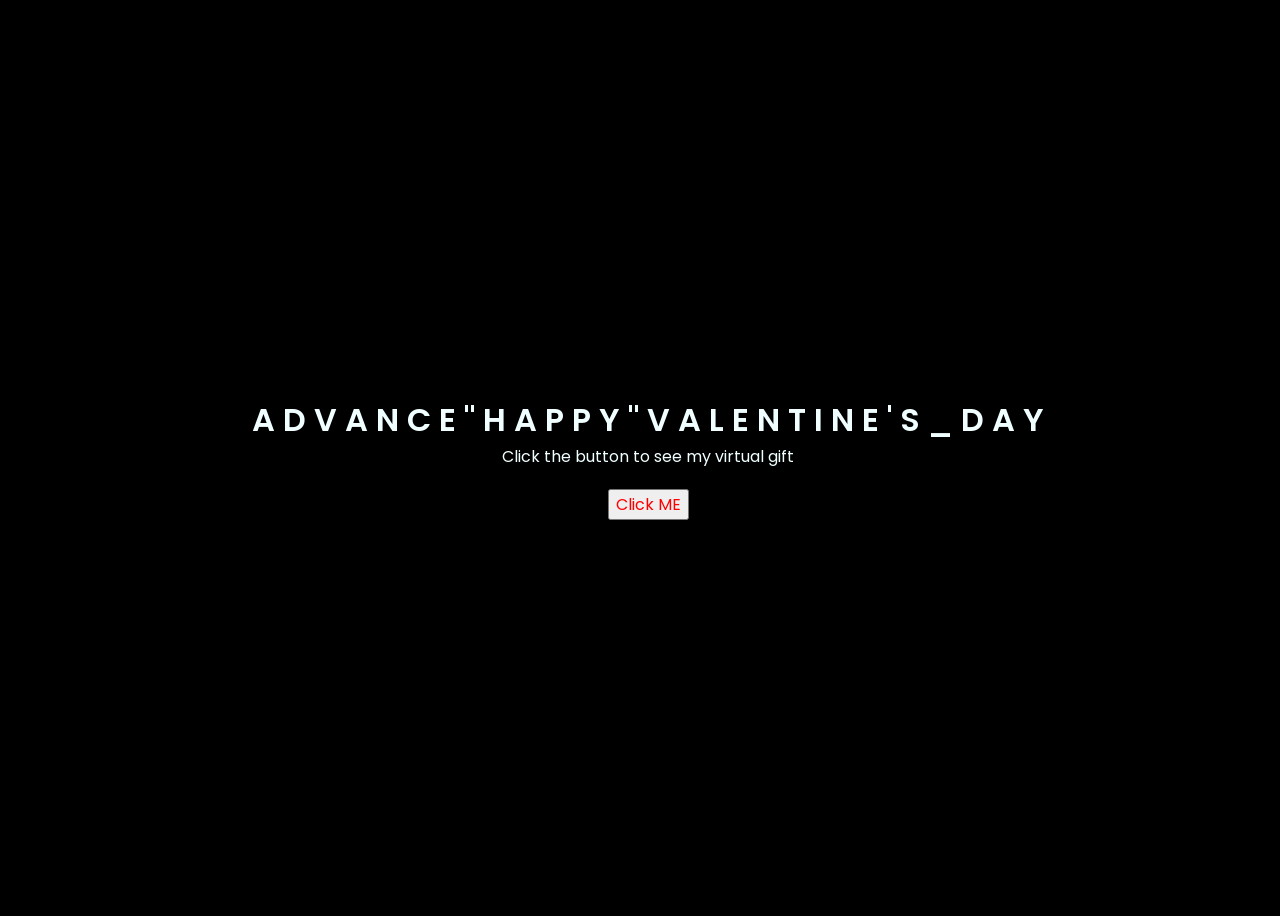
<file: resource/Valentine's Gift/index.html>
<!DOCTYPE html>
<html lang="en">
<head>
    <meta charset="UTF-8">
    <meta http-equiv="X-UA-Compatible" content="IE=edge">
    <meta name="viewport" content="width=device-width, initial-scale=1.0">
    <link rel="stylesheet" href="css/style.css">
    <link rel="icon" href="img/flowers.png" type="image/x-icon">
    <title>Special Gift</title>
</head>
<body>
    <div class="greetings">
        
        <span>A</span>
        <span>D</span>
        <span>V</span>
        <span>A</span>
        <span>N</span>
        <span>C</span>
        <span>E</span>
        <span>"</span>
        <span>H</span>
        <span>A</span>
        <span>P</span>
        <span>P</span>
        <span>Y</span>
        <span>" </span>
        <span>V</span>
        <span>A</span>
        <span>L</span>
        <span>E</span>
        <span>N</span>
        <span>T</span>
        <span>I</span>
        <span>N</span>
        <span>E</span>
        <span>'</span>
        <span>S</span>
        <span>_</span>
        <span>D</span>
        <span>A</span>
        <span>Y</span>
    </div>
    <div class="description">
        <span>Click the button to see my virtual gift </span>
    </div>
    <div class="button">
        <button>
            <a href="flower.html">Click ME</a>
        </button>
        
    </div>
</body>
</html>
</file>
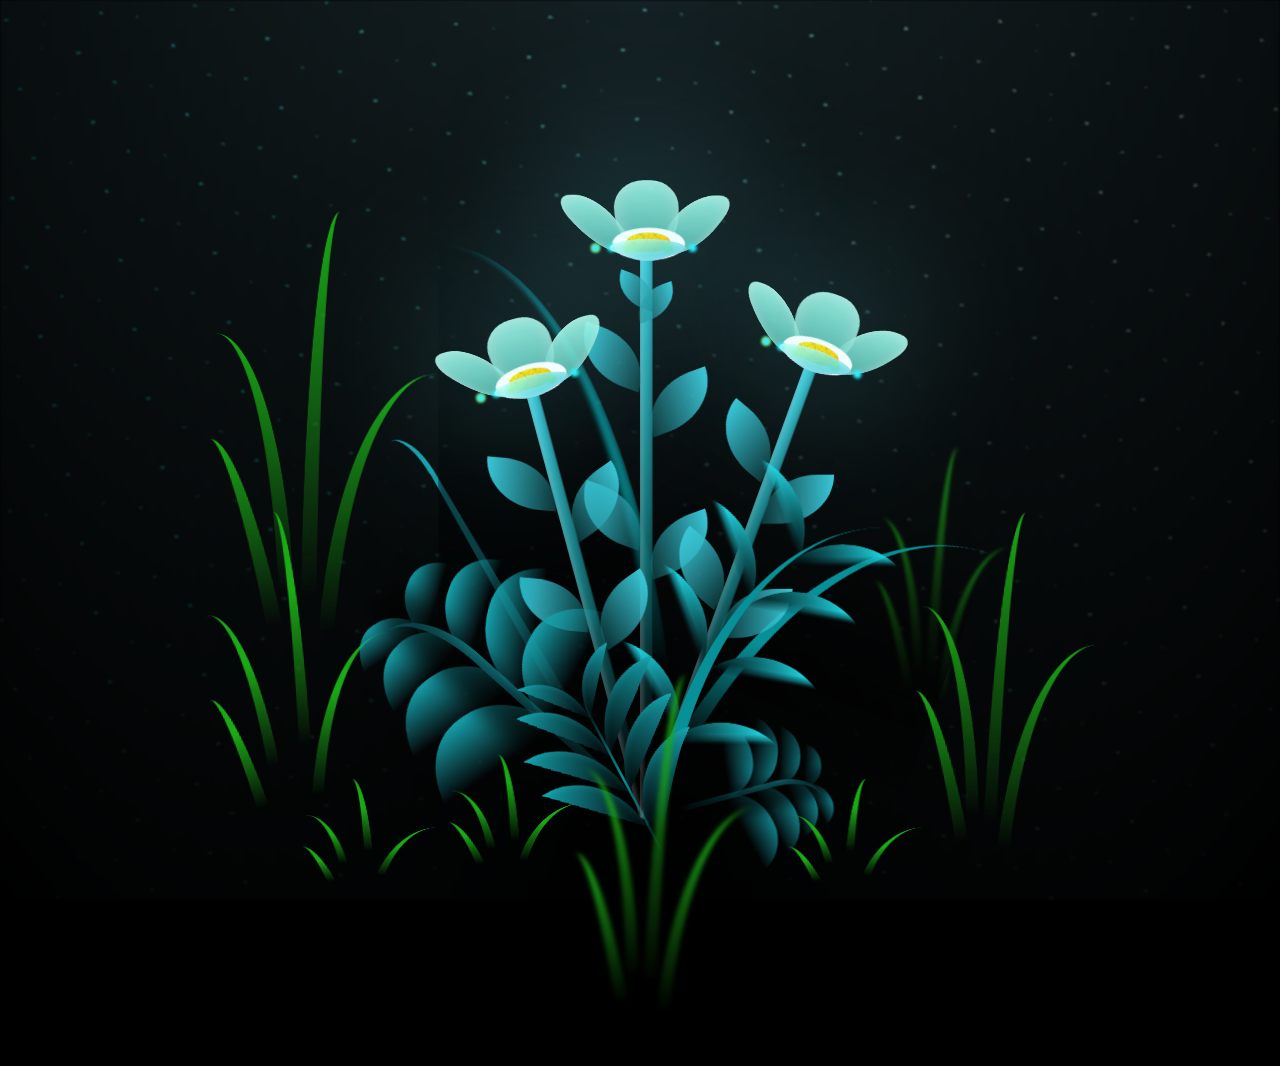
<file: resource/Valentine's Gift/flower.html>
<!DOCTYPE html>
<html lang="en">
<head>
    <meta charset="UTF-8">
    <meta http-equiv="X-UA-Compatible" content="IE=edge">
    <meta name="viewport" content="width=device-width, initial-scale=1.0">
    <link rel="stylesheet" href="css/main.css">
    <link rel="icon" href="img/flowers.png" type="image/x-icon">
    <title>flowers</title>
</head>
<body class="container">
    <div class="night"></div>
    <div class="flowers">
      <div class="flower flower--1">
        <div class="flower__leafs flower__leafs--1">
          <div class="flower__leaf flower__leaf--1"></div>
          <div class="flower__leaf flower__leaf--2"></div>
          <div class="flower__leaf flower__leaf--3"></div>
          <div class="flower__leaf flower__leaf--4"></div>
          <div class="flower__white-circle"></div>
  
          <div class="flower__light flower__light--1"></div>
          <div class="flower__light flower__light--2"></div>
          <div class="flower__light flower__light--3"></div>
          <div class="flower__light flower__light--4"></div>
          <div class="flower__light flower__light--5"></div>
          <div class="flower__light flower__light--6"></div>
          <div class="flower__light flower__light--7"></div>
          <div class="flower__light flower__light--8"></div>
  
        </div>
        <div class="flower__line">
          <div class="flower__line__leaf flower__line__leaf--1"></div>
          <div class="flower__line__leaf flower__line__leaf--2"></div>
          <div class="flower__line__leaf flower__line__leaf--3"></div>
          <div class="flower__line__leaf flower__line__leaf--4"></div>
          <div class="flower__line__leaf flower__line__leaf--5"></div>
          <div class="flower__line__leaf flower__line__leaf--6"></div>
        </div>
      </div>
  
      <div class="flower flower--2">
        <div class="flower__leafs flower__leafs--2">
          <div class="flower__leaf flower__leaf--1"></div>
          <div class="flower__leaf flower__leaf--2"></div>
          <div class="flower__leaf flower__leaf--3"></div>
          <div class="flower__leaf flower__leaf--4"></div>
          <div class="flower__white-circle"></div>
  
          <div class="flower__light flower__light--1"></div>
          <div class="flower__light flower__light--2"></div>
          <div class="flower__light flower__light--3"></div>
          <div class="flower__light flower__light--4"></div>
          <div class="flower__light flower__light--5"></div>
          <div class="flower__light flower__light--6"></div>
          <div class="flower__light flower__light--7"></div>
          <div class="flower__light flower__light--8"></div>
  
        </div>
        <div class="flower__line">
          <div class="flower__line__leaf flower__line__leaf--1"></div>
          <div class="flower__line__leaf flower__line__leaf--2"></div>
          <div class="flower__line__leaf flower__line__leaf--3"></div>
          <div class="flower__line__leaf flower__line__leaf--4"></div>
        </div>
      </div>
  
      <div class="flower flower--3">
        <div class="flower__leafs flower__leafs--3">
          <div class="flower__leaf flower__leaf--1"></div>
          <div class="flower__leaf flower__leaf--2"></div>
          <div class="flower__leaf flower__leaf--3"></div>
          <div class="flower__leaf flower__leaf--4"></div>
          <div class="flower__white-circle"></div>
  
          <div class="flower__light flower__light--1"></div>
          <div class="flower__light flower__light--2"></div>
          <div class="flower__light flower__light--3"></div>
          <div class="flower__light flower__light--4"></div>
          <div class="flower__light flower__light--5"></div>
          <div class="flower__light flower__light--6"></div>
          <div class="flower__light flower__light--7"></div>
          <div class="flower__light flower__light--8"></div>
  
        </div>
        <div class="flower__line">
          <div class="flower__line__leaf flower__line__leaf--1"></div>
          <div class="flower__line__leaf flower__line__leaf--2"></div>
          <div class="flower__line__leaf flower__line__leaf--3"></div>
          <div class="flower__line__leaf flower__line__leaf--4"></div>
        </div>
      </div>
  
      <div class="grow-ans" style="--d:1.2s">
        <div class="flower__g-long">
          <div class="flower__g-long__top"></div>
          <div class="flower__g-long__bottom"></div>
        </div>
      </div>
  
      <div class="growing-grass">
        <div class="flower__grass flower__grass--1">
          <div class="flower__grass--top"></div>
          <div class="flower__grass--bottom"></div>
          <div class="flower__grass__leaf flower__grass__leaf--1"></div>
          <div class="flower__grass__leaf flower__grass__leaf--2"></div>
          <div class="flower__grass__leaf flower__grass__leaf--3"></div>
          <div class="flower__grass__leaf flower__grass__leaf--4"></div>
          <div class="flower__grass__leaf flower__grass__leaf--5"></div>
          <div class="flower__grass__leaf flower__grass__leaf--6"></div>
          <div class="flower__grass__leaf flower__grass__leaf--7"></div>
          <div class="flower__grass__leaf flower__grass__leaf--8"></div>
          <div class="flower__grass__overlay"></div>
        </div>
      </div>
  
      <div class="growing-grass">
        <div class="flower__grass flower__grass--2">
          <div class="flower__grass--top"></div>
          <div class="flower__grass--bottom"></div>
          <div class="flower__grass__leaf flower__grass__leaf--1"></div>
          <div class="flower__grass__leaf flower__grass__leaf--2"></div>
          <div class="flower__grass__leaf flower__grass__leaf--3"></div>
          <div class="flower__grass__leaf flower__grass__leaf--4"></div>
          <div class="flower__grass__leaf flower__grass__leaf--5"></div>
          <div class="flower__grass__leaf flower__grass__leaf--6"></div>
          <div class="flower__grass__leaf flower__grass__leaf--7"></div>
          <div class="flower__grass__leaf flower__grass__leaf--8"></div>
          <div class="flower__grass__overlay"></div>
        </div>
      </div>
  
      <div class="grow-ans" style="--d:2.4s">
        <div class="flower__g-right flower__g-right--1">
          <div class="leaf"></div>
        </div>
      </div>
  
      <div class="grow-ans" style="--d:2.8s">
        <div class="flower__g-right flower__g-right--2">
          <div class="leaf"></div>
        </div>
      </div>
  
      <div class="grow-ans" style="--d:2.8s">
        <div class="flower__g-front">
          <div class="flower__g-front__leaf-wrapper flower__g-front__leaf-wrapper--1">
            <div class="flower__g-front__leaf"></div>
          </div>
          <div class="flower__g-front__leaf-wrapper flower__g-front__leaf-wrapper--2">
            <div class="flower__g-front__leaf"></div>
          </div>
          <div class="flower__g-front__leaf-wrapper flower__g-front__leaf-wrapper--3">
            <div class="flower__g-front__leaf"></div>
          </div>
          <div class="flower__g-front__leaf-wrapper flower__g-front__leaf-wrapper--4">
            <div class="flower__g-front__leaf"></div>
          </div>
          <div class="flower__g-front__leaf-wrapper flower__g-front__leaf-wrapper--5">
            <div class="flower__g-front__leaf"></div>
          </div>
          <div class="flower__g-front__leaf-wrapper flower__g-front__leaf-wrapper--6">
            <div class="flower__g-front__leaf"></div>
          </div>
          <div class="flower__g-front__leaf-wrapper flower__g-front__leaf-wrapper--7">
            <div class="flower__g-front__leaf"></div>
          </div>
          <div class="flower__g-front__leaf-wrapper flower__g-front__leaf-wrapper--8">
            <div class="flower__g-front__leaf"></div>
          </div>
          <div class="flower__g-front__line"></div>
        </div>
      </div>
  
      <div class="grow-ans" style="--d:3.2s">
        <div class="flower__g-fr">
          <div class="leaf"></div>
          <div class="flower__g-fr__leaf flower__g-fr__leaf--1"></div>
          <div class="flower__g-fr__leaf flower__g-fr__leaf--2"></div>
          <div class="flower__g-fr__leaf flower__g-fr__leaf--3"></div>
          <div class="flower__g-fr__leaf flower__g-fr__leaf--4"></div>
          <div class="flower__g-fr__leaf flower__g-fr__leaf--5"></div>
          <div class="flower__g-fr__leaf flower__g-fr__leaf--6"></div>
          <div class="flower__g-fr__leaf flower__g-fr__leaf--7"></div>
          <div class="flower__g-fr__leaf flower__g-fr__leaf--8"></div>
        </div>
      </div>
  
      <div class="long-g long-g--0">
        <div class="grow-ans" style="--d:3s">
          <div class="leaf leaf--0"></div>
        </div>
        <div class="grow-ans" style="--d:2.2s">
          <div class="leaf leaf--1"></div>
        </div>
        <div class="grow-ans" style="--d:3.4s">
          <div class="leaf leaf--2"></div>
        </div>
        <div class="grow-ans" style="--d:3.6s">
          <div class="leaf leaf--3"></div>
        </div>
      </div>
  
      <div class="long-g long-g--1">
        <div class="grow-ans" style="--d:3.6s">
          <div class="leaf leaf--0"></div>
        </div>
        <div class="grow-ans" style="--d:3.8s">
          <div class="leaf leaf--1"></div>
        </div>
        <div class="grow-ans" style="--d:4s">
          <div class="leaf leaf--2"></div>
        </div>
        <div class="grow-ans" style="--d:4.2s">
          <div class="leaf leaf--3"></div>
        </div>
      </div>
  
      <div class="long-g long-g--2">
        <div class="grow-ans" style="--d:4s">
          <div class="leaf leaf--0"></div>
        </div>
        <div class="grow-ans" style="--d:4.2s">
          <div class="leaf leaf--1"></div>
        </div>
        <div class="grow-ans" style="--d:4.4s">
          <div class="leaf leaf--2"></div>
        </div>
        <div class="grow-ans" style="--d:4.6s">
          <div class="leaf leaf--3"></div>
        </div>
      </div>
  
      <div class="long-g long-g--3">
        <div class="grow-ans" style="--d:4s">
          <div class="leaf leaf--0"></div>
        </div>
        <div class="grow-ans" style="--d:4.2s">
          <div class="leaf leaf--1"></div>
        </div>
        <div class="grow-ans" style="--d:3s">
          <div class="leaf leaf--2"></div>
        </div>
        <div class="grow-ans" style="--d:3.6s">
          <div class="leaf leaf--3"></div>
        </div>
      </div>
  
      <div class="long-g long-g--4">
        <div class="grow-ans" style="--d:4s">
          <div class="leaf leaf--0"></div>
        </div>
        <div class="grow-ans" style="--d:4.2s">
          <div class="leaf leaf--1"></div>
        </div>
        <div class="grow-ans" style="--d:3s">
          <div class="leaf leaf--2"></div>
        </div>
        <div class="grow-ans" style="--d:3.6s">
          <div class="leaf leaf--3"></div>
        </div>
      </div>
  
      <div class="long-g long-g--5">
        <div class="grow-ans" style="--d:4s">
          <div class="leaf leaf--0"></div>
        </div>
        <div class="grow-ans" style="--d:4.2s">
          <div class="leaf leaf--1"></div>
        </div>
        <div class="grow-ans" style="--d:3s">
          <div class="leaf leaf--2"></div>
        </div>
        <div class="grow-ans" style="--d:3.6s">
          <div class="leaf leaf--3"></div>
        </div>
      </div>
  
      <div class="long-g long-g--6">
        <div class="grow-ans" style="--d:4.2s">
          <div class="leaf leaf--0"></div>
        </div>
        <div class="grow-ans" style="--d:4.4s">
          <div class="leaf leaf--1"></div>
        </div>
        <div class="grow-ans" style="--d:4.6s">
          <div class="leaf leaf--2"></div>
        </div>
        <div class="grow-ans" style="--d:4.8s">
          <div class="leaf leaf--3"></div>
        </div>
      </div>
  
      <div class="long-g long-g--7">
        <div class="grow-ans" style="--d:3s">
          <div class="leaf leaf--0"></div>
        </div>
        <div class="grow-ans" style="--d:3.2s">
          <div class="leaf leaf--1"></div>
        </div>
        <div class="grow-ans" style="--d:3.5s">
          <div class="leaf leaf--2"></div>
        </div>
        <div class="grow-ans" style="--d:3.6s">
          <div class="leaf leaf--3"></div>
        </div>
      </div>
    </div>
    
    <script src="main.js"></script>
  </body>
</html>
</file>
<file: resource/Valentine's Gift/css/style.css>
@import url('https://fonts.googleapis.com/css2?family=Poppins:ital,wght@0,500;1,900&display=swap');
*{
    font-family: 'Poppins',cursive;
}
body{
    color: azure;
    width: 100%;
    height: 100vh;
    display: flex;
    flex-direction: column;
    align-items: center;
    justify-content: center;
    background-color: black;
}
.greetings{
    font-size: 2rem;
    font-weight: 600;
}
.greetings > span{
    animation: glow 0.5s ease-in-out infinite;
}
@keyframes glow{
    0%, 100%{
        color: #fff;
        text-shadow: 0 0 12px #39c6d6, 0 0 50px #39c6d6, 0 0 100px #39c6d6;
    }
    10%, 90%{
        color: #111;
        text-shadow: none;
    }
}
.greetings > span:nth-child(1){
    animation-delay: .7s ;
}
.greetings > span:nth-child(2){
    animation-delay: .7s ;
}
.greetings > span:nth-child(3){
    animation-delay: .7s ;
}
.greetings > span:nth-child(4){
    animation-delay: .7s;
}
.greetings > span:nth-child(5){
    animation-delay: .7s;
}
.greetings > span:nth-child(6){
    animation-delay: .7s ;
}
.greetings > span:nth-child(7){
    animation-delay: .7s ;
}
.greetings > span:nth-child(8){
    animation-delay: .7s ;
}
.greetings > span:nth-child(9){
    animation-delay: .7s ;
}
.greetings > span:nth-child(10){
    animation-delay: .7s ;
}
.greetings > span:nth-child(11){
    animation-delay: .7s ;
}
.greetings > span:nth-child(12){
    animation-delay: .7s ;
}
.greetings > span:nth-child(13){
    animation-delay: .7s ;
}
.greetings > span:nth-child(14){
    animation-delay: .7s ;
}
.greetings > span:nth-child(15){
    animation-delay: .7s ;
}
.greetings > span:nth-child(16){
    animation-delay: .7s ;
}
.greetings > span:nth-child(17){
    animation-delay: .7s ;
}
.greetings > span:nth-child(18){
    animation-delay: .7s ;
}
.greetings > span:nth-child(19){
    animation-delay: .7s ;
}
.greetings > span:nth-child(20){
    animation-delay: .7s ;
}
.greetings > span:nth-child(21){
    animation-delay: .7s ;
}
.greetings > span:nth-child(22){
    animation-delay: .7s ;
}
.greetings > span:nth-child(23){
    animation-delay: .7s ;
}
.greetings > span:nth-child(24){
    animation-delay: .7s ;
}
.greetings > span:nth-child(25){
    animation-delay: .7s ;
}
.greetings > span:nth-child(26){
    animation-delay: .7s ;
}
.greetings > span:nth-child(27){
    animation-delay: .7s ;
}
.greetings > span:nth-child(28){
    animation-delay: .7s ;
}
.greetings > span:nth-child(29){
    animation-delay: .7s ;
}
.description{
    font-size: 1rem;
    margin-bottom: 20px;
}

.button a{
    text-decoration: none;
    font-size: 1rem;
    color: red;
}

@media screen and (max-width:574px){
    .greetings{
        display: block;
        font-size: 1.8rem;
        font-weight: 600;
        text-align: center;
    }
    .description{
        font-size: 5px;
    }
    
    .button a{
        font-size: 10px;
    }
    .button {
      margin: 5px 4px 6px 5px;
    }
}
</file>
<file: resource/Valentine's Gift/css/main.css>
*,
*::after,
*::before {
  padding: 0;
  margin: 0;
  box-sizing: border-box;
}

:root {
  --dark-color: #000;
}

body {
  display: flex;
  align-items: flex-end;
  justify-content: center;
  min-height: 100vh;
  background-color: var(--dark-color);
  overflow: hidden;
  perspective: 1000px;
}

.night {
  position: fixed;
  left: 50%;
  top: 0;
  transform: translateX(-50%);
  width: 100%;
  height: 100%;
  filter: blur(0.1vmin);
  background-image: radial-gradient(ellipse at top, transparent 0%, var(--dark-color)), radial-gradient(ellipse at bottom, var(--dark-color), rgba(145, 233, 255, 0.2)), repeating-linear-gradient(220deg, rgb(0, 0, 0) 0px, rgb(0, 0, 0) 19px, transparent 19px, transparent 22px), repeating-linear-gradient(189deg, rgb(0, 0, 0) 0px, rgb(0, 0, 0) 19px, transparent 19px, transparent 22px), repeating-linear-gradient(148deg, rgb(0, 0, 0) 0px, rgb(0, 0, 0) 19px, transparent 19px, transparent 22px), linear-gradient(90deg, rgb(0, 255, 250), rgb(240, 240, 240));
}

.flowers {
  position: relative;
  transform: scale(0.9);
}

.flower {
  position: absolute;
  bottom: 10vmin;
  transform-origin: bottom center;
  z-index: 10;
  --fl-speed: 0.3s;
}
.flower--1 {
  -webkit-animation: moving-flower-1 4s linear infinite;
          animation: moving-flower-1 4s linear infinite;
}
.flower--1 .flower__line {
  height: 70vmin;
  -webkit-animation-delay: 0.3s;
          animation-delay: 0.3s;
}
.flower--1 .flower__line__leaf--1 {
  -webkit-animation: blooming-leaf-right var(--fl-speed) 1.6s backwards;
          animation: blooming-leaf-right var(--fl-speed) 1.6s backwards;
}
.flower--1 .flower__line__leaf--2 {
  -webkit-animation: blooming-leaf-right var(--fl-speed) 1.4s backwards;
          animation: blooming-leaf-right var(--fl-speed) 1.4s backwards;
}
.flower--1 .flower__line__leaf--3 {
  -webkit-animation: blooming-leaf-left var(--fl-speed) 1.2s backwards;
          animation: blooming-leaf-left var(--fl-speed) 1.2s backwards;
}
.flower--1 .flower__line__leaf--4 {
  -webkit-animation: blooming-leaf-left var(--fl-speed) 1s backwards;
          animation: blooming-leaf-left var(--fl-speed) 1s backwards;
}
.flower--1 .flower__line__leaf--5 {
  -webkit-animation: blooming-leaf-right var(--fl-speed) 1.8s backwards;
          animation: blooming-leaf-right var(--fl-speed) 1.8s backwards;
}
.flower--1 .flower__line__leaf--6 {
  -webkit-animation: blooming-leaf-left var(--fl-speed) 2s backwards;
          animation: blooming-leaf-left var(--fl-speed) 2s backwards;
}
.flower--2 {
  left: 50%;
  transform: rotate(20deg);
  -webkit-animation: moving-flower-2 4s linear infinite;
          animation: moving-flower-2 4s linear infinite;
}
.flower--2 .flower__line {
  height: 60vmin;
  -webkit-animation-delay: 0.6s;
          animation-delay: 0.6s;
}
.flower--2 .flower__line__leaf--1 {
  -webkit-animation: blooming-leaf-right var(--fl-speed) 1.9s backwards;
          animation: blooming-leaf-right var(--fl-speed) 1.9s backwards;
}
.flower--2 .flower__line__leaf--2 {
  -webkit-animation: blooming-leaf-right var(--fl-speed) 1.7s backwards;
          animation: blooming-leaf-right var(--fl-speed) 1.7s backwards;
}
.flower--2 .flower__line__leaf--3 {
  -webkit-animation: blooming-leaf-left var(--fl-speed) 1.5s backwards;
          animation: blooming-leaf-left var(--fl-speed) 1.5s backwards;
}
.flower--2 .flower__line__leaf--4 {
  -webkit-animation: blooming-leaf-left var(--fl-speed) 1.3s backwards;
          animation: blooming-leaf-left var(--fl-speed) 1.3s backwards;
}
.flower--3 {
  left: 50%;
  transform: rotate(-15deg);
  -webkit-animation: moving-flower-3 4s linear infinite;
          animation: moving-flower-3 4s linear infinite;
}
.flower--3 .flower__line {
  -webkit-animation-delay: 0.9s;
          animation-delay: 0.9s;
}
.flower--3 .flower__line__leaf--1 {
  -webkit-animation: blooming-leaf-right var(--fl-speed) 2.5s backwards;
          animation: blooming-leaf-right var(--fl-speed) 2.5s backwards;
}
.flower--3 .flower__line__leaf--2 {
  -webkit-animation: blooming-leaf-right var(--fl-speed) 2.3s backwards;
          animation: blooming-leaf-right var(--fl-speed) 2.3s backwards;
}
.flower--3 .flower__line__leaf--3 {
  -webkit-animation: blooming-leaf-left var(--fl-speed) 2.1s backwards;
          animation: blooming-leaf-left var(--fl-speed) 2.1s backwards;
}
.flower--3 .flower__line__leaf--4 {
  -webkit-animation: blooming-leaf-left var(--fl-speed) 1.9s backwards;
          animation: blooming-leaf-left var(--fl-speed) 1.9s backwards;
}
.flower__leafs {
  position: relative;
  -webkit-animation: blooming-flower 2s backwards;
          animation: blooming-flower 2s backwards;
}
.flower__leafs--1 {
  -webkit-animation-delay: 1.1s;
          animation-delay: 1.1s;
}
.flower__leafs--2 {
  -webkit-animation-delay: 1.4s;
          animation-delay: 1.4s;
}
.flower__leafs--3 {
  -webkit-animation-delay: 1.7s;
          animation-delay: 1.7s;
}
.flower__leafs::after {
  content: "";
  position: absolute;
  left: 0;
  top: 0;
  transform: translate(-50%, -100%);
  width: 8vmin;
  height: 8vmin;
  background-color: #6bf0ff;
  filter: blur(10vmin);
}
.flower__leaf {
  position: absolute;
  bottom: 0;
  left: 50%;
  width: 8vmin;
  height: 11vmin;
  border-radius: 51% 49% 47% 53%/44% 45% 55% 69%;
  background-color: #a7ffee;
  background-image: linear-gradient(to top, #54b8aa, #a7ffee);
  transform-origin: bottom center;
  opacity: 0.9;
  box-shadow: inset 0 0 2vmin rgba(255, 255, 255, 0.5);
}
.flower__leaf--1 {
  transform: translate(-10%, 1%) rotateY(40deg) rotateX(-50deg);
}
.flower__leaf--2 {
  transform: translate(-50%, -4%) rotateX(40deg);
}
.flower__leaf--3 {
  transform: translate(-90%, 0%) rotateY(45deg) rotateX(50deg);
}
.flower__leaf--4 {
  width: 8vmin;
  height: 8vmin;
  transform-origin: bottom left;
  border-radius: 4vmin 10vmin 4vmin 4vmin;
  transform: translate(0%, 18%) rotateX(70deg) rotate(-43deg);
  background-image: linear-gradient(to top, #39c6d6, #a7ffee);
  z-index: 1;
  opacity: 0.8;
}
.flower__white-circle {
  position: absolute;
  left: -3.5vmin;
  top: -3vmin;
  width: 9vmin;
  height: 4vmin;
  border-radius: 50%;
  background-color: #fff;
}
.flower__white-circle::after {
  content: "";
  position: absolute;
  left: 50%;
  top: 45%;
  transform: translate(-50%, -50%);
  width: 60%;
  height: 60%;
  border-radius: inherit;
  background-image: repeating-linear-gradient(135deg, rgba(0, 0, 0, 0.03) 0px, rgba(0, 0, 0, 0.03) 1px, transparent 1px, transparent 12px), repeating-linear-gradient(45deg, rgba(0, 0, 0, 0.03) 0px, rgba(0, 0, 0, 0.03) 1px, transparent 1px, transparent 12px), repeating-linear-gradient(67.5deg, rgba(0, 0, 0, 0.03) 0px, rgba(0, 0, 0, 0.03) 1px, transparent 1px, transparent 12px), repeating-linear-gradient(135deg, rgba(0, 0, 0, 0.03) 0px, rgba(0, 0, 0, 0.03) 1px, transparent 1px, transparent 12px), repeating-linear-gradient(45deg, rgba(0, 0, 0, 0.03) 0px, rgba(0, 0, 0, 0.03) 1px, transparent 1px, transparent 12px), repeating-linear-gradient(112.5deg, rgba(0, 0, 0, 0.03) 0px, rgba(0, 0, 0, 0.03) 1px, transparent 1px, transparent 12px), repeating-linear-gradient(112.5deg, rgba(0, 0, 0, 0.03) 0px, rgba(0, 0, 0, 0.03) 1px, transparent 1px, transparent 12px), repeating-linear-gradient(45deg, rgba(0, 0, 0, 0.03) 0px, rgba(0, 0, 0, 0.03) 1px, transparent 1px, transparent 12px), repeating-linear-gradient(22.5deg, rgba(0, 0, 0, 0.03) 0px, rgba(0, 0, 0, 0.03) 1px, transparent 1px, transparent 12px), repeating-linear-gradient(45deg, rgba(0, 0, 0, 0.03) 0px, rgba(0, 0, 0, 0.03) 1px, transparent 1px, transparent 12px), repeating-linear-gradient(22.5deg, rgba(0, 0, 0, 0.03) 0px, rgba(0, 0, 0, 0.03) 1px, transparent 1px, transparent 12px), repeating-linear-gradient(135deg, rgba(0, 0, 0, 0.03) 0px, rgba(0, 0, 0, 0.03) 1px, transparent 1px, transparent 12px), repeating-linear-gradient(157.5deg, rgba(0, 0, 0, 0.03) 0px, rgba(0, 0, 0, 0.03) 1px, transparent 1px, transparent 12px), repeating-linear-gradient(67.5deg, rgba(0, 0, 0, 0.03) 0px, rgba(0, 0, 0, 0.03) 1px, transparent 1px, transparent 12px), repeating-linear-gradient(67.5deg, rgba(0, 0, 0, 0.03) 0px, rgba(0, 0, 0, 0.03) 1px, transparent 1px, transparent 12px), linear-gradient(90deg, rgb(255, 235, 18), rgb(255, 206, 0));
}
.flower__line {
  height: 55vmin;
  width: 1.5vmin;
  background-image: linear-gradient(to left, rgba(0, 0, 0, 0.2), transparent, rgba(255, 255, 255, 0.2)), linear-gradient(to top, transparent 10%, #14757a, #39c6d6);
  box-shadow: inset 0 0 2px rgba(0, 0, 0, 0.5);
  -webkit-animation: grow-flower-tree 4s backwards;
          animation: grow-flower-tree 4s backwards;
}
.flower__line__leaf {
  --w: 7vmin;
  --h: calc(var(--w) + 2vmin);
  position: absolute;
  top: 20%;
  left: 90%;
  width: var(--w);
  height: var(--h);
  border-top-right-radius: var(--h);
  border-bottom-left-radius: var(--h);
  background-image: linear-gradient(to top, rgba(20, 117, 122, 0.4), #39c6d6);
}
.flower__line__leaf--1 {
  transform: rotate(70deg) rotateY(30deg);
}
.flower__line__leaf--2 {
  top: 45%;
  transform: rotate(70deg) rotateY(30deg);
}
.flower__line__leaf--3, .flower__line__leaf--4, .flower__line__leaf--6 {
  border-top-right-radius: 0;
  border-bottom-left-radius: 0;
  border-top-left-radius: var(--h);
  border-bottom-right-radius: var(--h);
  left: -460%;
  top: 12%;
  transform: rotate(-70deg) rotateY(30deg);
}
.flower__line__leaf--4 {
  top: 40%;
}
.flower__line__leaf--5 {
  top: 0;
  transform-origin: left;
  transform: rotate(70deg) rotateY(30deg) scale(0.6);
}
.flower__line__leaf--6 {
  top: -2%;
  left: -450%;
  transform-origin: right;
  transform: rotate(-70deg) rotateY(30deg) scale(0.6);
}
.flower__light {
  position: absolute;
  bottom: 0vmin;
  width: 1vmin;
  height: 1vmin;
  background-color: rgb(255, 251, 0);
  border-radius: 50%;
  filter: blur(0.2vmin);
  -webkit-animation: light-ans 4s linear infinite backwards;
          animation: light-ans 4s linear infinite backwards;
}
.flower__light:nth-child(odd) {
  background-color: #23f0ff;
}
.flower__light--1 {
  left: -2vmin;
  -webkit-animation-delay: 1s;
          animation-delay: 1s;
}
.flower__light--2 {
  left: 3vmin;
  -webkit-animation-delay: 0.5s;
          animation-delay: 0.5s;
}
.flower__light--3 {
  left: -6vmin;
  -webkit-animation-delay: 0.3s;
          animation-delay: 0.3s;
}
.flower__light--4 {
  left: 6vmin;
  -webkit-animation-delay: 0.9s;
          animation-delay: 0.9s;
}
.flower__light--5 {
  left: -1vmin;
  -webkit-animation-delay: 1.5s;
          animation-delay: 1.5s;
}
.flower__light--6 {
  left: -4vmin;
  -webkit-animation-delay: 3s;
          animation-delay: 3s;
}
.flower__light--7 {
  left: 3vmin;
  -webkit-animation-delay: 2s;
          animation-delay: 2s;
}
.flower__light--8 {
  left: -6vmin;
  -webkit-animation-delay: 3.5s;
          animation-delay: 3.5s;
}
.flower__grass {
  --c: #159faa;
  --line-w: 1.5vmin;
  position: absolute;
  bottom: 12vmin;
  left: -7vmin;
  display: flex;
  flex-direction: column;
  align-items: flex-end;
  z-index: 20;
  transform-origin: bottom center;
  transform: rotate(-48deg) rotateY(40deg);
}
.flower__grass--1 {
  -webkit-animation: moving-grass 2s linear infinite;
          animation: moving-grass 2s linear infinite;
}
.flower__grass--2 {
  left: 2vmin;
  bottom: 10vmin;
  transform: scale(0.5) rotate(75deg) rotateX(10deg) rotateY(-200deg);
  opacity: 0.8;
  z-index: 0;
  -webkit-animation: moving-grass--2 1.5s linear infinite;
          animation: moving-grass--2 1.5s linear infinite;
}
.flower__grass--top {
  width: 7vmin;
  height: 10vmin;
  border-top-right-radius: 100%;
  border-right: var(--line-w) solid var(--c);
  transform-origin: bottom center;
  transform: rotate(-2deg);
}
.flower__grass--bottom {
  margin-top: -2px;
  width: var(--line-w);
  height: 25vmin;
  background-image: linear-gradient(to top, transparent, var(--c));
}
.flower__grass__leaf {
  --size: 10vmin;
  position: absolute;
  width: calc(var(--size) * 2.1);
  height: var(--size);
  border-top-left-radius: var(--size);
  border-top-right-radius: var(--size);
  background-image: linear-gradient(to top, transparent, transparent 30%, var(--c));
  z-index: 100;
}
.flower__grass__leaf--1 {
  top: -6%;
  left: 30%;
  --size: 6vmin;
  transform: rotate(-20deg);
  -webkit-animation: growing-grass-ans--1 2s 2.6s backwards;
          animation: growing-grass-ans--1 2s 2.6s backwards;
}
@-webkit-keyframes growing-grass-ans--1 {
  0% {
    transform-origin: bottom left;
    transform: rotate(-20deg) scale(0);
  }
}
@keyframes growing-grass-ans--1 {
  0% {
    transform-origin: bottom left;
    transform: rotate(-20deg) scale(0);
  }
}
.flower__grass__leaf--2 {
  top: -5%;
  left: -110%;
  --size: 6vmin;
  transform: rotate(10deg);
  -webkit-animation: growing-grass-ans--2 2s 2.4s linear backwards;
          animation: growing-grass-ans--2 2s 2.4s linear backwards;
}
@-webkit-keyframes growing-grass-ans--2 {
  0% {
    transform-origin: bottom right;
    transform: rotate(10deg) scale(0);
  }
}
@keyframes growing-grass-ans--2 {
  0% {
    transform-origin: bottom right;
    transform: rotate(10deg) scale(0);
  }
}
.flower__grass__leaf--3 {
  top: 5%;
  left: 60%;
  --size: 8vmin;
  transform: rotate(-18deg) rotateX(-20deg);
  -webkit-animation: growing-grass-ans--3 2s 2.2s linear backwards;
          animation: growing-grass-ans--3 2s 2.2s linear backwards;
}
@-webkit-keyframes growing-grass-ans--3 {
  0% {
    transform-origin: bottom left;
    transform: rotate(-18deg) rotateX(-20deg) scale(0);
  }
}
@keyframes growing-grass-ans--3 {
  0% {
    transform-origin: bottom left;
    transform: rotate(-18deg) rotateX(-20deg) scale(0);
  }
}
.flower__grass__leaf--4 {
  top: 6%;
  left: -135%;
  --size: 8vmin;
  transform: rotate(2deg);
  -webkit-animation: growing-grass-ans--4 2s 2s linear backwards;
          animation: growing-grass-ans--4 2s 2s linear backwards;
}
@-webkit-keyframes growing-grass-ans--4 {
  0% {
    transform-origin: bottom right;
    transform: rotate(2deg) scale(0);
  }
}
@keyframes growing-grass-ans--4 {
  0% {
    transform-origin: bottom right;
    transform: rotate(2deg) scale(0);
  }
}
.flower__grass__leaf--5 {
  top: 20%;
  left: 60%;
  --size: 10vmin;
  transform: rotate(-24deg) rotateX(-20deg);
  -webkit-animation: growing-grass-ans--5 2s 1.8s linear backwards;
          animation: growing-grass-ans--5 2s 1.8s linear backwards;
}
@-webkit-keyframes growing-grass-ans--5 {
  0% {
    transform-origin: bottom left;
    transform: rotate(-24deg) rotateX(-20deg) scale(0);
  }
}
@keyframes growing-grass-ans--5 {
  0% {
    transform-origin: bottom left;
    transform: rotate(-24deg) rotateX(-20deg) scale(0);
  }
}
.flower__grass__leaf--6 {
  top: 22%;
  left: -180%;
  --size: 10vmin;
  transform: rotate(10deg);
  -webkit-animation: growing-grass-ans--6 2s 1.6s linear backwards;
          animation: growing-grass-ans--6 2s 1.6s linear backwards;
}
@-webkit-keyframes growing-grass-ans--6 {
  0% {
    transform-origin: bottom right;
    transform: rotate(10deg) scale(0);
  }
}
@keyframes growing-grass-ans--6 {
  0% {
    transform-origin: bottom right;
    transform: rotate(10deg) scale(0);
  }
}
.flower__grass__leaf--7 {
  top: 39%;
  left: 70%;
  --size: 10vmin;
  transform: rotate(-10deg);
  -webkit-animation: growing-grass-ans--7 2s 1.4s linear backwards;
          animation: growing-grass-ans--7 2s 1.4s linear backwards;
}
@-webkit-keyframes growing-grass-ans--7 {
  0% {
    transform-origin: bottom left;
    transform: rotate(-10deg) scale(0);
  }
}
@keyframes growing-grass-ans--7 {
  0% {
    transform-origin: bottom left;
    transform: rotate(-10deg) scale(0);
  }
}
.flower__grass__leaf--8 {
  top: 40%;
  left: -215%;
  --size: 11vmin;
  transform: rotate(10deg);
  -webkit-animation: growing-grass-ans--8 2s 1.2s linear backwards;
          animation: growing-grass-ans--8 2s 1.2s linear backwards;
}
@-webkit-keyframes growing-grass-ans--8 {
  0% {
    transform-origin: bottom right;
    transform: rotate(10deg) scale(0);
  }
}
@keyframes growing-grass-ans--8 {
  0% {
    transform-origin: bottom right;
    transform: rotate(10deg) scale(0);
  }
}
.flower__grass__overlay {
  position: absolute;
  top: -10%;
  right: 0%;
  width: 100%;
  height: 100%;
  background-color: rgba(0, 0, 0, 0.6);
  filter: blur(1.5vmin);
  z-index: 100;
}
.flower__g-long {
  --w: 2vmin;
  --h: 6vmin;
  --c: #159faa;
  position: absolute;
  bottom: 10vmin;
  left: -3vmin;
  transform-origin: bottom center;
  transform: rotate(-30deg) rotateY(-20deg);
  display: flex;
  flex-direction: column;
  align-items: flex-end;
  -webkit-animation: flower-g-long-ans 3s linear infinite;
          animation: flower-g-long-ans 3s linear infinite;
}
@-webkit-keyframes flower-g-long-ans {
  0%, 100% {
    transform: rotate(-30deg) rotateY(-20deg);
  }
  50% {
    transform: rotate(-32deg) rotateY(-20deg);
  }
}
@keyframes flower-g-long-ans {
  0%, 100% {
    transform: rotate(-30deg) rotateY(-20deg);
  }
  50% {
    transform: rotate(-32deg) rotateY(-20deg);
  }
}
.flower__g-long__top {
  top: calc(var(--h) * -1);
  width: calc(var(--w) + 1vmin);
  height: var(--h);
  border-top-right-radius: 100%;
  border-right: 0.7vmin solid var(--c);
  transform: translate(-0.7vmin, 1vmin);
}
.flower__g-long__bottom {
  width: var(--w);
  height: 50vmin;
  transform-origin: bottom center;
  background-image: linear-gradient(to top, transparent 30%, var(--c));
  box-shadow: inset 0 0 2px rgba(0, 0, 0, 0.5);
  -webkit-clip-path: polygon(35% 0, 65% 1%, 100% 100%, 0% 100%);
          clip-path: polygon(35% 0, 65% 1%, 100% 100%, 0% 100%);
}
.flower__g-right {
  position: absolute;
  bottom: 6vmin;
  left: -2vmin;
  transform-origin: bottom left;
  transform: rotate(20deg);
}
.flower__g-right .leaf {
  width: 30vmin;
  height: 50vmin;
  border-top-left-radius: 100%;
  border-left: 2vmin solid #079097;
  background-image: linear-gradient(to bottom, transparent, var(--dark-color) 60%);
  -webkit-mask-image: linear-gradient(to top, transparent 30%, #079097 60%);
}
.flower__g-right--1 {
  -webkit-animation: flower-g-right-ans 2.5s linear infinite;
          animation: flower-g-right-ans 2.5s linear infinite;
}
.flower__g-right--2 {
  left: 5vmin;
  transform: rotateY(-180deg);
  -webkit-animation: flower-g-right-ans--2 3s linear infinite;
          animation: flower-g-right-ans--2 3s linear infinite;
}
.flower__g-right--2 .leaf {
  height: 75vmin;
  filter: blur(0.3vmin);
  opacity: 0.8;
}
@-webkit-keyframes flower-g-right-ans {
  0%, 100% {
    transform: rotate(20deg);
  }
  50% {
    transform: rotate(24deg) rotateX(-20deg);
  }
}
@keyframes flower-g-right-ans {
  0%, 100% {
    transform: rotate(20deg);
  }
  50% {
    transform: rotate(24deg) rotateX(-20deg);
  }
}
@-webkit-keyframes flower-g-right-ans--2 {
  0%, 100% {
    transform: rotateY(-180deg) rotate(0deg) rotateX(-20deg);
  }
  50% {
    transform: rotateY(-180deg) rotate(6deg) rotateX(-20deg);
  }
}
@keyframes flower-g-right-ans--2 {
  0%, 100% {
    transform: rotateY(-180deg) rotate(0deg) rotateX(-20deg);
  }
  50% {
    transform: rotateY(-180deg) rotate(6deg) rotateX(-20deg);
  }
}
.flower__g-front {
  position: absolute;
  bottom: 6vmin;
  left: 2.5vmin;
  z-index: 100;
  transform-origin: bottom center;
  transform: rotate(-28deg) rotateY(30deg) scale(1.04);
  -webkit-animation: flower__g-front-ans 2s linear infinite;
          animation: flower__g-front-ans 2s linear infinite;
}
@-webkit-keyframes flower__g-front-ans {
  0%, 100% {
    transform: rotate(-28deg) rotateY(30deg) scale(1.04);
  }
  50% {
    transform: rotate(-35deg) rotateY(40deg) scale(1.04);
  }
}
@keyframes flower__g-front-ans {
  0%, 100% {
    transform: rotate(-28deg) rotateY(30deg) scale(1.04);
  }
  50% {
    transform: rotate(-35deg) rotateY(40deg) scale(1.04);
  }
}
.flower__g-front__line {
  width: 0.3vmin;
  height: 20vmin;
  background-image: linear-gradient(to top, transparent, #079097, transparent 100%);
  position: relative;
}
.flower__g-front__leaf-wrapper {
  position: absolute;
  top: 0;
  left: 0;
  transform-origin: bottom left;
  transform: rotate(10deg);
}
.flower__g-front__leaf-wrapper:nth-child(even) {
  left: 0vmin;
  transform: rotateY(-180deg) rotate(5deg);
  -webkit-animation: flower__g-front__leaf-left-ans 1s ease-in backwards;
          animation: flower__g-front__leaf-left-ans 1s ease-in backwards;
}
.flower__g-front__leaf-wrapper:nth-child(odd) {
  -webkit-animation: flower__g-front__leaf-ans 1s ease-in backwards;
          animation: flower__g-front__leaf-ans 1s ease-in backwards;
}
.flower__g-front__leaf-wrapper--1 {
  top: -8vmin;
  transform: scale(0.7);
  -webkit-animation: flower__g-front__leaf-ans 1s 5.5s ease-in backwards !important;
          animation: flower__g-front__leaf-ans 1s 5.5s ease-in backwards !important;
}
.flower__g-front__leaf-wrapper--2 {
  top: -8vmin;
  transform: rotateY(-180deg) scale(0.7) !important;
  -webkit-animation: flower__g-front__leaf-left-ans-2 1s 4.6s ease-in backwards !important;
          animation: flower__g-front__leaf-left-ans-2 1s 4.6s ease-in backwards !important;
}
.flower__g-front__leaf-wrapper--3 {
  top: -3vmin;
  -webkit-animation: flower__g-front__leaf-ans 1s 4.6s ease-in backwards;
          animation: flower__g-front__leaf-ans 1s 4.6s ease-in backwards;
}
.flower__g-front__leaf-wrapper--4 {
  top: -3vmin;
  transform: rotateY(-180deg) scale(0.9) !important;
  -webkit-animation: flower__g-front__leaf-left-ans-2 1s 4.6s ease-in backwards !important;
          animation: flower__g-front__leaf-left-ans-2 1s 4.6s ease-in backwards !important;
}
@-webkit-keyframes flower__g-front__leaf-left-ans-2 {
  0% {
    transform: rotateY(-180deg) scale(0);
  }
}
@keyframes flower__g-front__leaf-left-ans-2 {
  0% {
    transform: rotateY(-180deg) scale(0);
  }
}
.flower__g-front__leaf-wrapper--5, .flower__g-front__leaf-wrapper--6 {
  top: 2vmin;
}
.flower__g-front__leaf-wrapper--7, .flower__g-front__leaf-wrapper--8 {
  top: 6.5vmin;
}
.flower__g-front__leaf-wrapper--2 {
  -webkit-animation-delay: 5.2s !important;
          animation-delay: 5.2s !important;
}
.flower__g-front__leaf-wrapper--3 {
  -webkit-animation-delay: 4.9s !important;
          animation-delay: 4.9s !important;
}
.flower__g-front__leaf-wrapper--5 {
  -webkit-animation-delay: 4.3s !important;
          animation-delay: 4.3s !important;
}
.flower__g-front__leaf-wrapper--6 {
  -webkit-animation-delay: 4.1s !important;
          animation-delay: 4.1s !important;
}
.flower__g-front__leaf-wrapper--7 {
  -webkit-animation-delay: 3.8s !important;
          animation-delay: 3.8s !important;
}
.flower__g-front__leaf-wrapper--8 {
  -webkit-animation-delay: 3.5s !important;
          animation-delay: 3.5s !important;
}
@-webkit-keyframes flower__g-front__leaf-ans {
  0% {
    transform: rotate(10deg) scale(0);
  }
}
@keyframes flower__g-front__leaf-ans {
  0% {
    transform: rotate(10deg) scale(0);
  }
}
@-webkit-keyframes flower__g-front__leaf-left-ans {
  0% {
    transform: rotateY(-180deg) rotate(5deg) scale(0);
  }
}
@keyframes flower__g-front__leaf-left-ans {
  0% {
    transform: rotateY(-180deg) rotate(5deg) scale(0);
  }
}
.flower__g-front__leaf {
  width: 10vmin;
  height: 10vmin;
  border-radius: 100% 0% 0% 100%/100% 100% 0% 0%;
  box-shadow: inset 0 2px 1vmin hsla(184deg, 97%, 58%, 0.2);
  background-image: linear-gradient(to bottom left, transparent, var(--dark-color)), linear-gradient(to bottom right, #159faa 50%, transparent 50%, transparent);
  -webkit-mask-image: linear-gradient(to bottom right, #159faa 50%, transparent 50%, transparent);
  mask-image: linear-gradient(to bottom right, #159faa 50%, transparent 50%, transparent);
}
.flower__g-fr {
  position: absolute;
  bottom: -4vmin;
  left: vmin;
  transform-origin: bottom left;
  z-index: 10;
  -webkit-animation: flower__g-fr-ans 2s linear infinite;
          animation: flower__g-fr-ans 2s linear infinite;
}
@-webkit-keyframes flower__g-fr-ans {
  0%, 100% {
    transform: rotate(2deg);
  }
  50% {
    transform: rotate(4deg);
  }
}
@keyframes flower__g-fr-ans {
  0%, 100% {
    transform: rotate(2deg);
  }
  50% {
    transform: rotate(4deg);
  }
}
.flower__g-fr .leaf {
  width: 30vmin;
  height: 50vmin;
  border-top-left-radius: 100%;
  border-left: 2vmin solid #079097;
  -webkit-mask-image: linear-gradient(to top, transparent 25%, #079097 50%);
  position: relative;
  z-index: 1;
}
.flower__g-fr__leaf {
  position: absolute;
  top: 0;
  left: 0;
  width: 10vmin;
  height: 10vmin;
  border-radius: 100% 0% 0% 100%/100% 100% 0% 0%;
  box-shadow: inset 0 2px 1vmin hsla(184deg, 97%, 58%, 0.2);
  background-image: linear-gradient(to bottom left, transparent, var(--dark-color) 98%), linear-gradient(to bottom right, #23f0ff 45%, transparent 50%, transparent);
  -webkit-mask-image: linear-gradient(135deg, #159faa 40%, transparent 50%, transparent);
}
.flower__g-fr__leaf--1 {
  left: 20vmin;
  transform: rotate(45deg);
  -webkit-animation: flower__g-fr-leaft-ans-1 0.5s 5.2s linear backwards;
          animation: flower__g-fr-leaft-ans-1 0.5s 5.2s linear backwards;
}
@-webkit-keyframes flower__g-fr-leaft-ans-1 {
  0% {
    transform-origin: left;
    transform: rotate(45deg) scale(0);
  }
}
@keyframes flower__g-fr-leaft-ans-1 {
  0% {
    transform-origin: left;
    transform: rotate(45deg) scale(0);
  }
}
.flower__g-fr__leaf--2 {
  left: 12vmin;
  top: -7vmin;
  transform: rotate(25deg) rotateY(-180deg);
  -webkit-animation: flower__g-fr-leaft-ans-6 0.5s 5s linear backwards;
          animation: flower__g-fr-leaft-ans-6 0.5s 5s linear backwards;
}
.flower__g-fr__leaf--3 {
  left: 15vmin;
  top: 6vmin;
  transform: rotate(55deg);
  -webkit-animation: flower__g-fr-leaft-ans-5 0.5s 4.8s linear backwards;
          animation: flower__g-fr-leaft-ans-5 0.5s 4.8s linear backwards;
}
.flower__g-fr__leaf--4 {
  left: 6vmin;
  top: -2vmin;
  transform: rotate(25deg) rotateY(-180deg);
  -webkit-animation: flower__g-fr-leaft-ans-6 0.5s 4.6s linear backwards;
          animation: flower__g-fr-leaft-ans-6 0.5s 4.6s linear backwards;
}
.flower__g-fr__leaf--5 {
  left: 10vmin;
  top: 14vmin;
  transform: rotate(55deg);
  -webkit-animation: flower__g-fr-leaft-ans-5 0.5s 4.4s linear backwards;
          animation: flower__g-fr-leaft-ans-5 0.5s 4.4s linear backwards;
}
@-webkit-keyframes flower__g-fr-leaft-ans-5 {
  0% {
    transform-origin: left;
    transform: rotate(55deg) scale(0);
  }
}
@keyframes flower__g-fr-leaft-ans-5 {
  0% {
    transform-origin: left;
    transform: rotate(55deg) scale(0);
  }
}
.flower__g-fr__leaf--6 {
  left: 0vmin;
  top: 6vmin;
  transform: rotate(25deg) rotateY(-180deg);
  -webkit-animation: flower__g-fr-leaft-ans-6 0.5s 4.2s linear backwards;
          animation: flower__g-fr-leaft-ans-6 0.5s 4.2s linear backwards;
}
@-webkit-keyframes flower__g-fr-leaft-ans-6 {
  0% {
    transform-origin: right;
    transform: rotate(25deg) rotateY(-180deg) scale(0);
  }
}
@keyframes flower__g-fr-leaft-ans-6 {
  0% {
    transform-origin: right;
    transform: rotate(25deg) rotateY(-180deg) scale(0);
  }
}
.flower__g-fr__leaf--7 {
  left: 5vmin;
  top: 22vmin;
  transform: rotate(45deg);
  -webkit-animation: flower__g-fr-leaft-ans-7 0.5s 4s linear backwards;
          animation: flower__g-fr-leaft-ans-7 0.5s 4s linear backwards;
}
@-webkit-keyframes flower__g-fr-leaft-ans-7 {
  0% {
    transform-origin: left;
    transform: rotate(45deg) scale(0);
  }
}
@keyframes flower__g-fr-leaft-ans-7 {
  0% {
    transform-origin: left;
    transform: rotate(45deg) scale(0);
  }
}
.flower__g-fr__leaf--8 {
  left: -4vmin;
  top: 15vmin;
  transform: rotate(15deg) rotateY(-180deg);
  -webkit-animation: flower__g-fr-leaft-ans-8 0.5s 3.8s linear backwards;
          animation: flower__g-fr-leaft-ans-8 0.5s 3.8s linear backwards;
}
@-webkit-keyframes flower__g-fr-leaft-ans-8 {
  0% {
    transform-origin: right;
    transform: rotate(15deg) rotateY(-180deg) scale(0);
  }
}
@keyframes flower__g-fr-leaft-ans-8 {
  0% {
    transform-origin: right;
    transform: rotate(15deg) rotateY(-180deg) scale(0);
  }
}

.long-g {
  position: absolute;
  bottom: 25vmin;
  left: -42vmin;
  transform-origin: bottom left;
}
.long-g--1 {
  bottom: 0vmin;
  transform: scale(0.8) rotate(-5deg);
}
.long-g--1 .leaf {
  -webkit-mask-image: linear-gradient(to top, transparent 40%, #079097 80%) !important;
}
.long-g--1 .leaf--1 {
  --w: 5vmin;
  --h: 60vmin;
  left: -2vmin;
  transform: rotate(3deg) rotateY(-180deg);
}
.long-g--2, .long-g--3 {
  bottom: -3vmin;
  left: -35vmin;
  transform-origin: center;
  transform: scale(0.6) rotateX(60deg);
}
.long-g--2 .leaf, .long-g--3 .leaf {
  -webkit-mask-image: linear-gradient(to top, transparent 50%, #079097 80%) !important;
}
.long-g--2 .leaf--1, .long-g--3 .leaf--1 {
  left: -1vmin;
  transform: rotateY(-180deg);
}
.long-g--3 {
  left: -17vmin;
  bottom: 0vmin;
}
.long-g--3 .leaf {
  -webkit-mask-image: linear-gradient(to top, transparent 40%, #079097 80%) !important;
}
.long-g--4 {
  left: 25vmin;
  bottom: -3vmin;
  transform-origin: center;
  transform: scale(0.6) rotateX(60deg);
}
.long-g--4 .leaf {
  -webkit-mask-image: linear-gradient(to top, transparent 50%, #079097 80%) !important;
}
.long-g--5 {
  left: 42vmin;
  bottom: 0vmin;
  transform: scale(0.8) rotate(2deg);
}
.long-g--6 {
  left: 0vmin;
  bottom: -20vmin;
  z-index: 100;
  filter: blur(0.3vmin);
  transform: scale(0.8) rotate(2deg);
}
.long-g--7 {
  left: 35vmin;
  bottom: 20vmin;
  z-index: -1;
  filter: blur(0.3vmin);
  transform: scale(0.6) rotate(2deg);
  opacity: 0.7;
}
.long-g .leaf {
  --w: 15vmin;
  --h: 40vmin;
  --c: #1aaa15;
  position: absolute;
  bottom: 0;
  width: var(--w);
  height: var(--h);
  border-top-left-radius: 100%;
  border-left: 2vmin solid var(--c);
  -webkit-mask-image: linear-gradient(to top, transparent 20%, var(--dark-color));
  transform-origin: bottom center;
}
.long-g .leaf--0 {
  left: 2vmin;
  -webkit-animation: leaf-ans-1 4s linear infinite;
          animation: leaf-ans-1 4s linear infinite;
}
.long-g .leaf--1 {
  --w: 5vmin;
  --h: 60vmin;
  -webkit-animation: leaf-ans-1 4s linear infinite;
          animation: leaf-ans-1 4s linear infinite;
}
.long-g .leaf--2 {
  --w: 10vmin;
  --h: 40vmin;
  left: -0.5vmin;
  bottom: 5vmin;
  transform-origin: bottom left;
  transform: rotateY(-180deg);
  -webkit-animation: leaf-ans-2 3s linear infinite;
          animation: leaf-ans-2 3s linear infinite;
}
.long-g .leaf--3 {
  --w: 5vmin;
  --h: 30vmin;
  left: -1vmin;
  bottom: 3.2vmin;
  transform-origin: bottom left;
  transform: rotate(-10deg) rotateY(-180deg);
  -webkit-animation: leaf-ans-3 3s linear infinite;
          animation: leaf-ans-3 3s linear infinite;
}

@-webkit-keyframes leaf-ans-1 {
  0%, 100% {
    transform: rotate(-5deg) scale(1);
  }
  50% {
    transform: rotate(5deg) scale(1.1);
  }
}

@keyframes leaf-ans-1 {
  0%, 100% {
    transform: rotate(-5deg) scale(1);
  }
  50% {
    transform: rotate(5deg) scale(1.1);
  }
}
@-webkit-keyframes leaf-ans-2 {
  0%, 100% {
    transform: rotateY(-180deg) rotate(5deg);
  }
  50% {
    transform: rotateY(-180deg) rotate(0deg) scale(1.1);
  }
}
@keyframes leaf-ans-2 {
  0%, 100% {
    transform: rotateY(-180deg) rotate(5deg);
  }
  50% {
    transform: rotateY(-180deg) rotate(0deg) scale(1.1);
  }
}
@-webkit-keyframes leaf-ans-3 {
  0%, 100% {
    transform: rotate(-10deg) rotateY(-180deg);
  }
  50% {
    transform: rotate(-20deg) rotateY(-180deg);
  }
}
@keyframes leaf-ans-3 {
  0%, 100% {
    transform: rotate(-10deg) rotateY(-180deg);
  }
  50% {
    transform: rotate(-20deg) rotateY(-180deg);
  }
}
.grow-ans {
  -webkit-animation: grow-ans 2s var(--d) backwards;
          animation: grow-ans 2s var(--d) backwards;
}

@-webkit-keyframes grow-ans {
  0% {
    transform: scale(0);
    opacity: 0;
  }
}

@keyframes grow-ans {
  0% {
    transform: scale(0);
    opacity: 0;
  }
}
@-webkit-keyframes light-ans {
  0% {
    opacity: 0;
    transform: translateY(0vmin);
  }
  25% {
    opacity: 1;
    transform: translateY(-5vmin) translateX(-2vmin);
  }
  50% {
    opacity: 1;
    transform: translateY(-15vmin) translateX(2vmin);
    filter: blur(0.2vmin);
  }
  75% {
    transform: translateY(-20vmin) translateX(-2vmin);
    filter: blur(0.2vmin);
  }
  100% {
    transform: translateY(-30vmin);
    opacity: 0;
    filter: blur(1vmin);
  }
}
@keyframes light-ans {
  0% {
    opacity: 0;
    transform: translateY(0vmin);
  }
  25% {
    opacity: 1;
    transform: translateY(-5vmin) translateX(-2vmin);
  }
  50% {
    opacity: 1;
    transform: translateY(-15vmin) translateX(2vmin);
    filter: blur(0.2vmin);
  }
  75% {
    transform: translateY(-20vmin) translateX(-2vmin);
    filter: blur(0.2vmin);
  }
  100% {
    transform: translateY(-30vmin);
    opacity: 0;
    filter: blur(1vmin);
  }
}
@-webkit-keyframes moving-flower-1 {
  0%, 100% {
    transform: rotate(2deg);
  }
  50% {
    transform: rotate(-2deg);
  }
}
@keyframes moving-flower-1 {
  0%, 100% {
    transform: rotate(2deg);
  }
  50% {
    transform: rotate(-2deg);
  }
}
@-webkit-keyframes moving-flower-2 {
  0%, 100% {
    transform: rotate(18deg);
  }
  50% {
    transform: rotate(14deg);
  }
}
@keyframes moving-flower-2 {
  0%, 100% {
    transform: rotate(18deg);
  }
  50% {
    transform: rotate(14deg);
  }
}
@-webkit-keyframes moving-flower-3 {
  0%, 100% {
    transform: rotate(-18deg);
  }
  50% {
    transform: rotate(-20deg) rotateY(-10deg);
  }
}
@keyframes moving-flower-3 {
  0%, 100% {
    transform: rotate(-18deg);
  }
  50% {
    transform: rotate(-20deg) rotateY(-10deg);
  }
}
@-webkit-keyframes blooming-leaf-right {
  0% {
    transform-origin: left;
    transform: rotate(70deg) rotateY(30deg) scale(0);
  }
}
@keyframes blooming-leaf-right {
  0% {
    transform-origin: left;
    transform: rotate(70deg) rotateY(30deg) scale(0);
  }
}
@-webkit-keyframes blooming-leaf-left {
  0% {
    transform-origin: right;
    transform: rotate(-70deg) rotateY(30deg) scale(0);
  }
}
@keyframes blooming-leaf-left {
  0% {
    transform-origin: right;
    transform: rotate(-70deg) rotateY(30deg) scale(0);
  }
}
@-webkit-keyframes grow-flower-tree {
  0% {
    height: 0;
    border-radius: 1vmin;
  }
}
@keyframes grow-flower-tree {
  0% {
    height: 0;
    border-radius: 1vmin;
  }
}
@-webkit-keyframes blooming-flower {
  0% {
    transform: scale(0);
  }
}
@keyframes blooming-flower {
  0% {
    transform: scale(0);
  }
}
@-webkit-keyframes moving-grass {
  0%, 100% {
    transform: rotate(-48deg) rotateY(40deg);
  }
  50% {
    transform: rotate(-50deg) rotateY(40deg);
  }
}
@keyframes moving-grass {
  0%, 100% {
    transform: rotate(-48deg) rotateY(40deg);
  }
  50% {
    transform: rotate(-50deg) rotateY(40deg);
  }
}
@-webkit-keyframes moving-grass--2 {
  0%, 100% {
    transform: scale(0.5) rotate(75deg) rotateX(10deg) rotateY(-200deg);
  }
  50% {
    transform: scale(0.5) rotate(79deg) rotateX(10deg) rotateY(-200deg);
  }
}
@keyframes moving-grass--2 {
  0%, 100% {
    transform: scale(0.5) rotate(75deg) rotateX(10deg) rotateY(-200deg);
  }
  50% {
    transform: scale(0.5) rotate(79deg) rotateX(10deg) rotateY(-200deg);
  }
}
.growing-grass {
  -webkit-animation: growing-grass-ans 1s 2s backwards;
          animation: growing-grass-ans 1s 2s backwards;
}

@-webkit-keyframes growing-grass-ans {
  0% {
    transform: scale(0);
  }
}

@keyframes growing-grass-ans {
  0% {
    transform: scale(0);
  }
}
.container * {
  -webkit-animation-play-state: paused !important;
          animation-play-state: paused !important;
}
</file>
